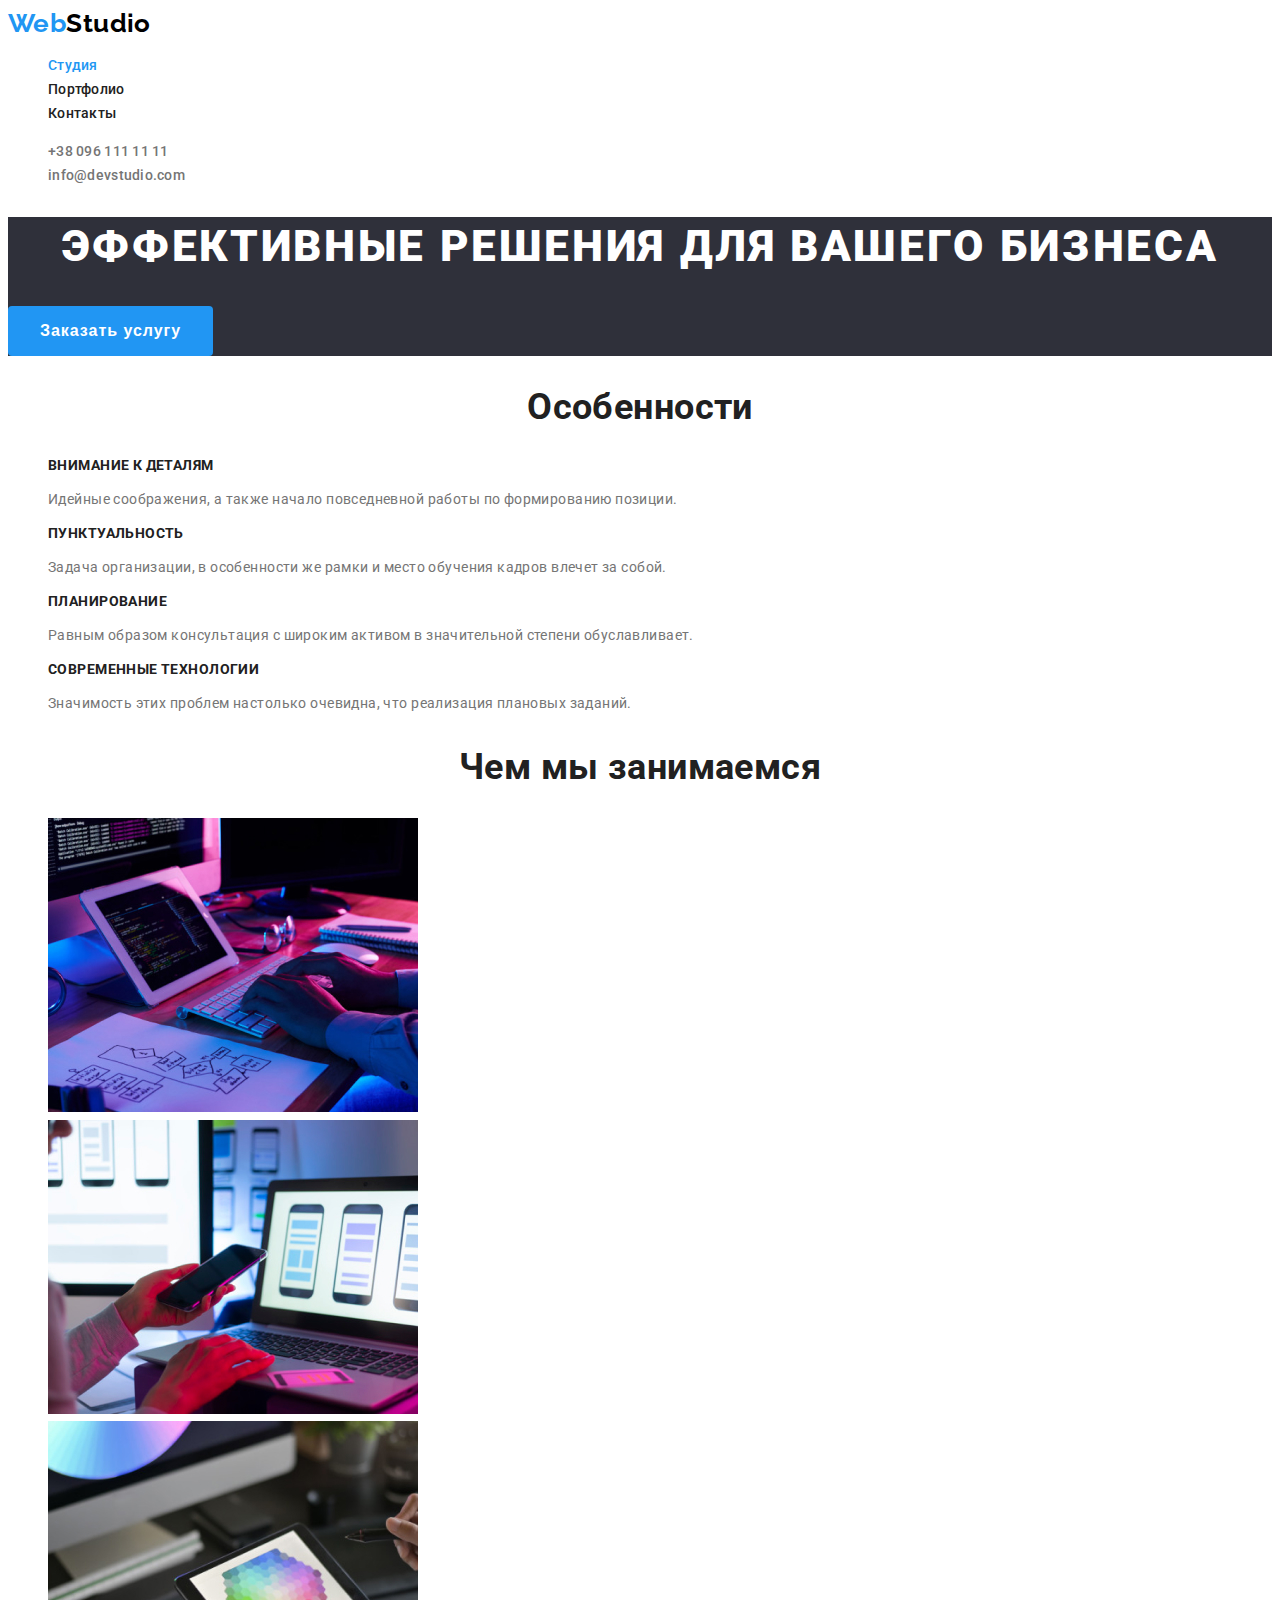
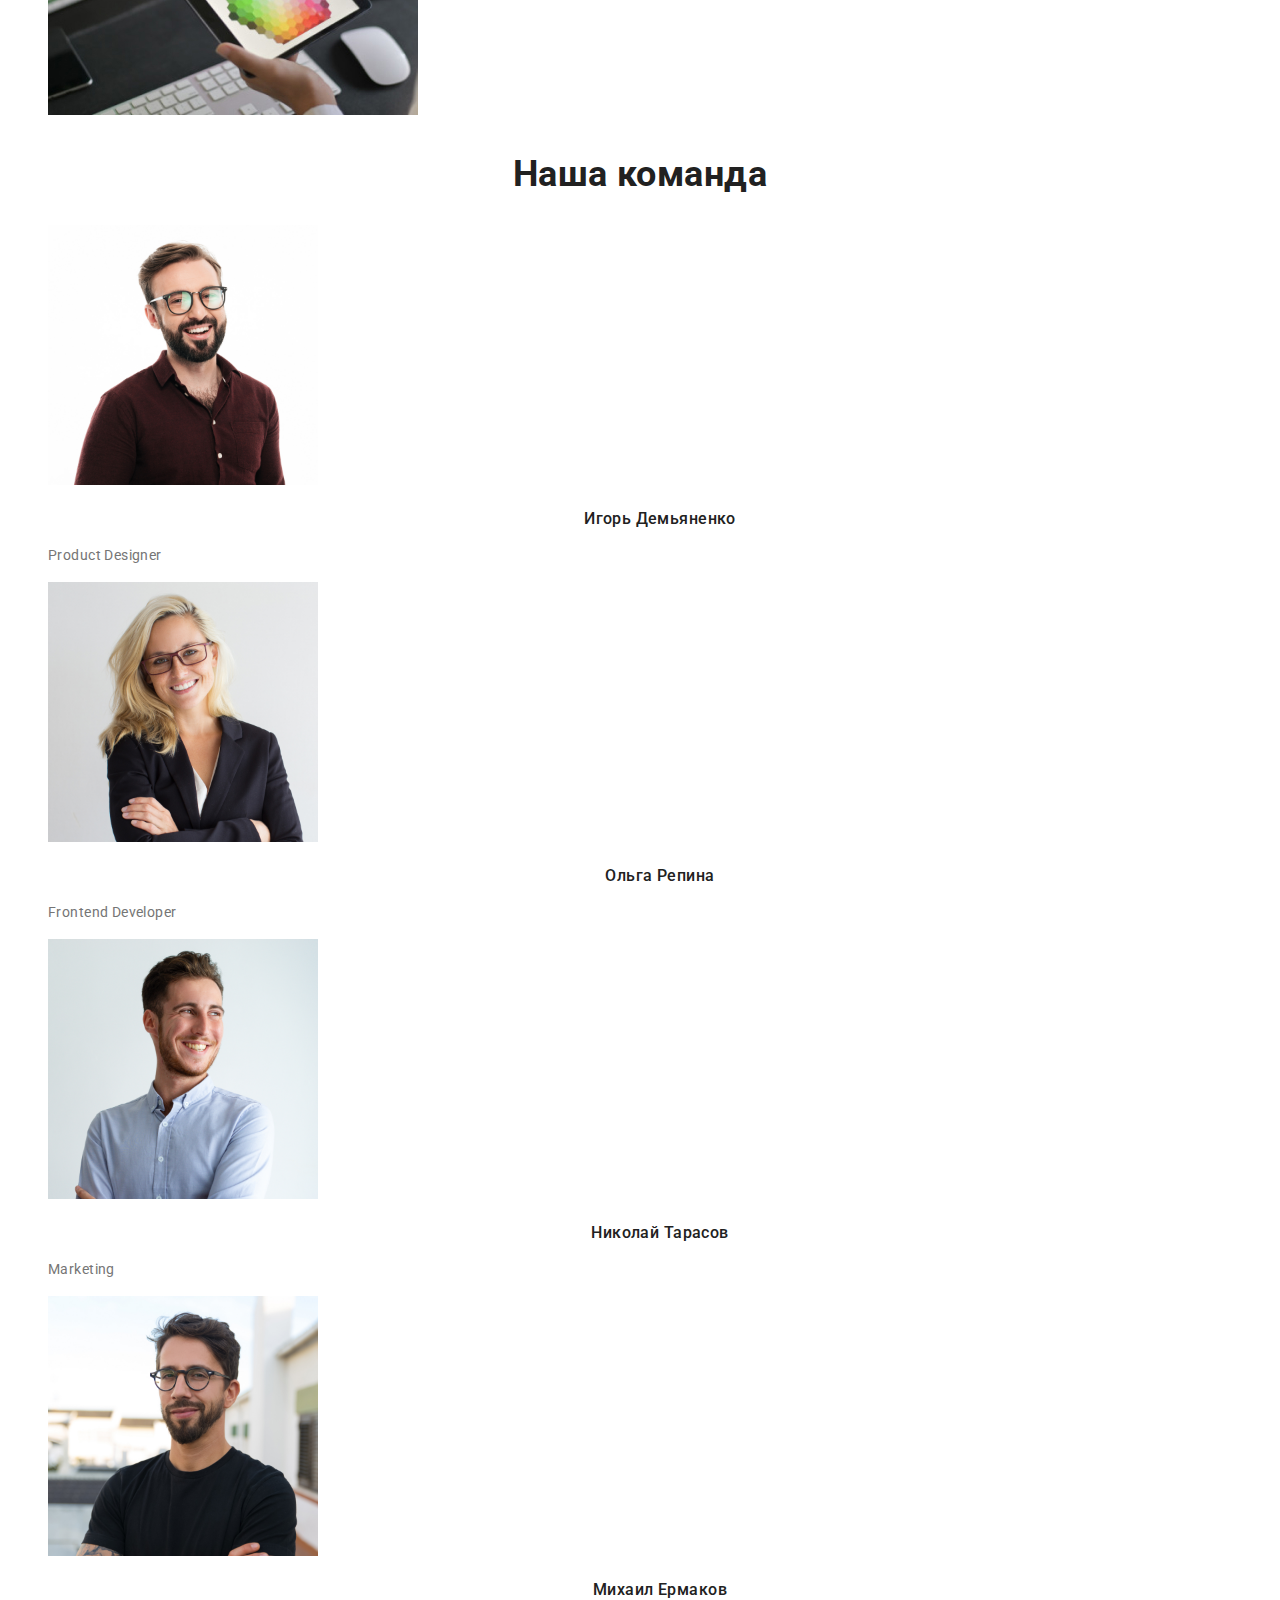
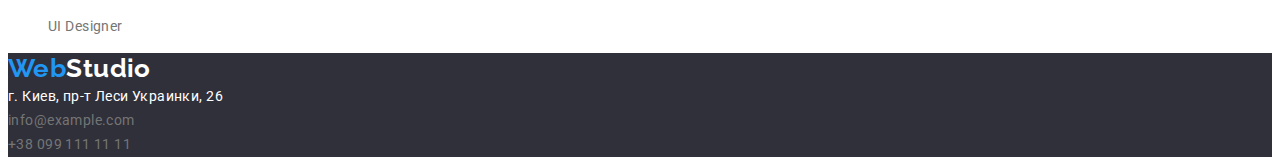
<file: index.html>
<!DOCTYPE html>
<html lang="ru">
<head>
    <meta charset="UTF-8">
    <meta name="viewport" content="width=device-width, initial-scale=1.0">
    <title>Главная</title>
    <link rel="preconnect" href="https://fonts.gstatic.com">
    <link href="https://fonts.googleapis.com/css2?family=Raleway:wght@700&family=Roboto:wght@400;500;700;900&display=swap"
        rel="stylesheet">
    <link rel="stylesheet" href="./css/styles.css">

<body>
    <header>
        <nav>
            <a class = "logo" href="./index.html"><span class = 'accent'>Web</span>Studio</a>
            <ul class = "site-nav list">
                <li><a class = "link current" href="./index.html">Студия</a></li>
                <li><a class = "link" href="./portfolio.html">Портфолио</a></li>
                <li><a class = "link" href="">Контакты</a></li>
            </ul>
        </nav>
        <ul class = "address list">
            <li><a class = "link" href="tel:+380961111111">+38 096 111 11 11</a></li>
            <li><a class = "link" href="mailto:info@devstudio.com">info@devstudio.com</a></li>
        </ul>
    </header>
    
    <main>
        <section class="hero">
            <h1 class="hero-h1">Эффективные решения для вашего бизнеса</h1>
            <button type ="button" class = "button"> Заказать услугу</button>
        </section>
        <section class="section">
            <h2  class="section-h2">Особенности</h2>
            <ul class = "list">
                <li>
                    <h3 class = 'features-list'>Внимание к деталям</h3>
                    <p>Идейные соображения, а также начало повседневной работы по формированию позиции.</p>
                </li>
                <li>
                    <h3 class = 'features-list'>Пунктуальность</h3>
                    <p>Задача организации, в особенности же рамки и место обучения кадров влечет за собой.</p>
                </li>
                <li>
                    <h3 class = 'features-list'>Планирование</h3>
                    <p>Равным образом консультация с широким активом в значительной степени обуславливает.</p>
                </li>
                <li>
                    <h3 class = 'features-list'>Современные технологии</h3>
                    <p>Значимость этих проблем настолько очевидна, что реализация плановых заданий.</p>
                </li>
            </ul>
        </section>
        <section class="section">
            <h2  class="section-h2">Чем мы занимаемся</h2>
            <ul class = "list">
                <li><img src="./images/img1.jpg" width = '370' height = '294' alt="Десктопные приложения"></li>
                <li><img src="./images/img2.jpg" width = '370' height = '294' alt="Мобильные приложения"></li>
                <li><img src="./images/img3.jpg" width = '370' height = '294' alt="Дизайнерские решения"> </li>
            </ul>
        </section>
        <section class="section">
            <h2  class="section-h2">Наша команда</h2>
            <ul  class = "list">
                <li>
                    <img src="./images/teams/imgID.jpg" width = '270' height = '260' alt="Игорь Демьяненко">
                    <h3 class = 'teams-list'>Игорь Демьяненко</h3>
                    <p>Product Designer</p>
                </li>
                <li>
                    <img src="./images/teams/imgOR.jpg" width = '270' height = '260' alt="Ольга Репина">
                    <h3 class = 'teams-list'>Ольга Репина</h3>
                    <p>Frontend Developer</p>
                </li>
                <li>
                    <img src="./images/teams/imgNT.jpg" width = '270' height = '260' alt="Николай Тарасов">
                    <h3 class = 'teams-list'>Николай Тарасов</h3>
                    <p>Marketing</p>
                </li>
                <li>
                    <img src="./images/teams/imgME.jpg" width = '270' height = '260' alt="Михаил Ермаков">
                    <h3 class = 'teams-list'>Михаил Ермаков</h3>
                    <p>UI Designer</p>
                </li>
            </ul>
        
        </section>
    </main>
    <footer class = 'footer'>
        <a class = 'logo' href="./index.html"><span class = 'accent'>Web</span>Studio</a>
        <address class = 'address list'>
            <li class = 'street'>г. Киев, пр-т Леси Украинки, 26</li>
            <li>info@example.com</li>
            <li>+38 099 111 11 11</li>
        </address>
    </footer>
</body>
</html>
</file>
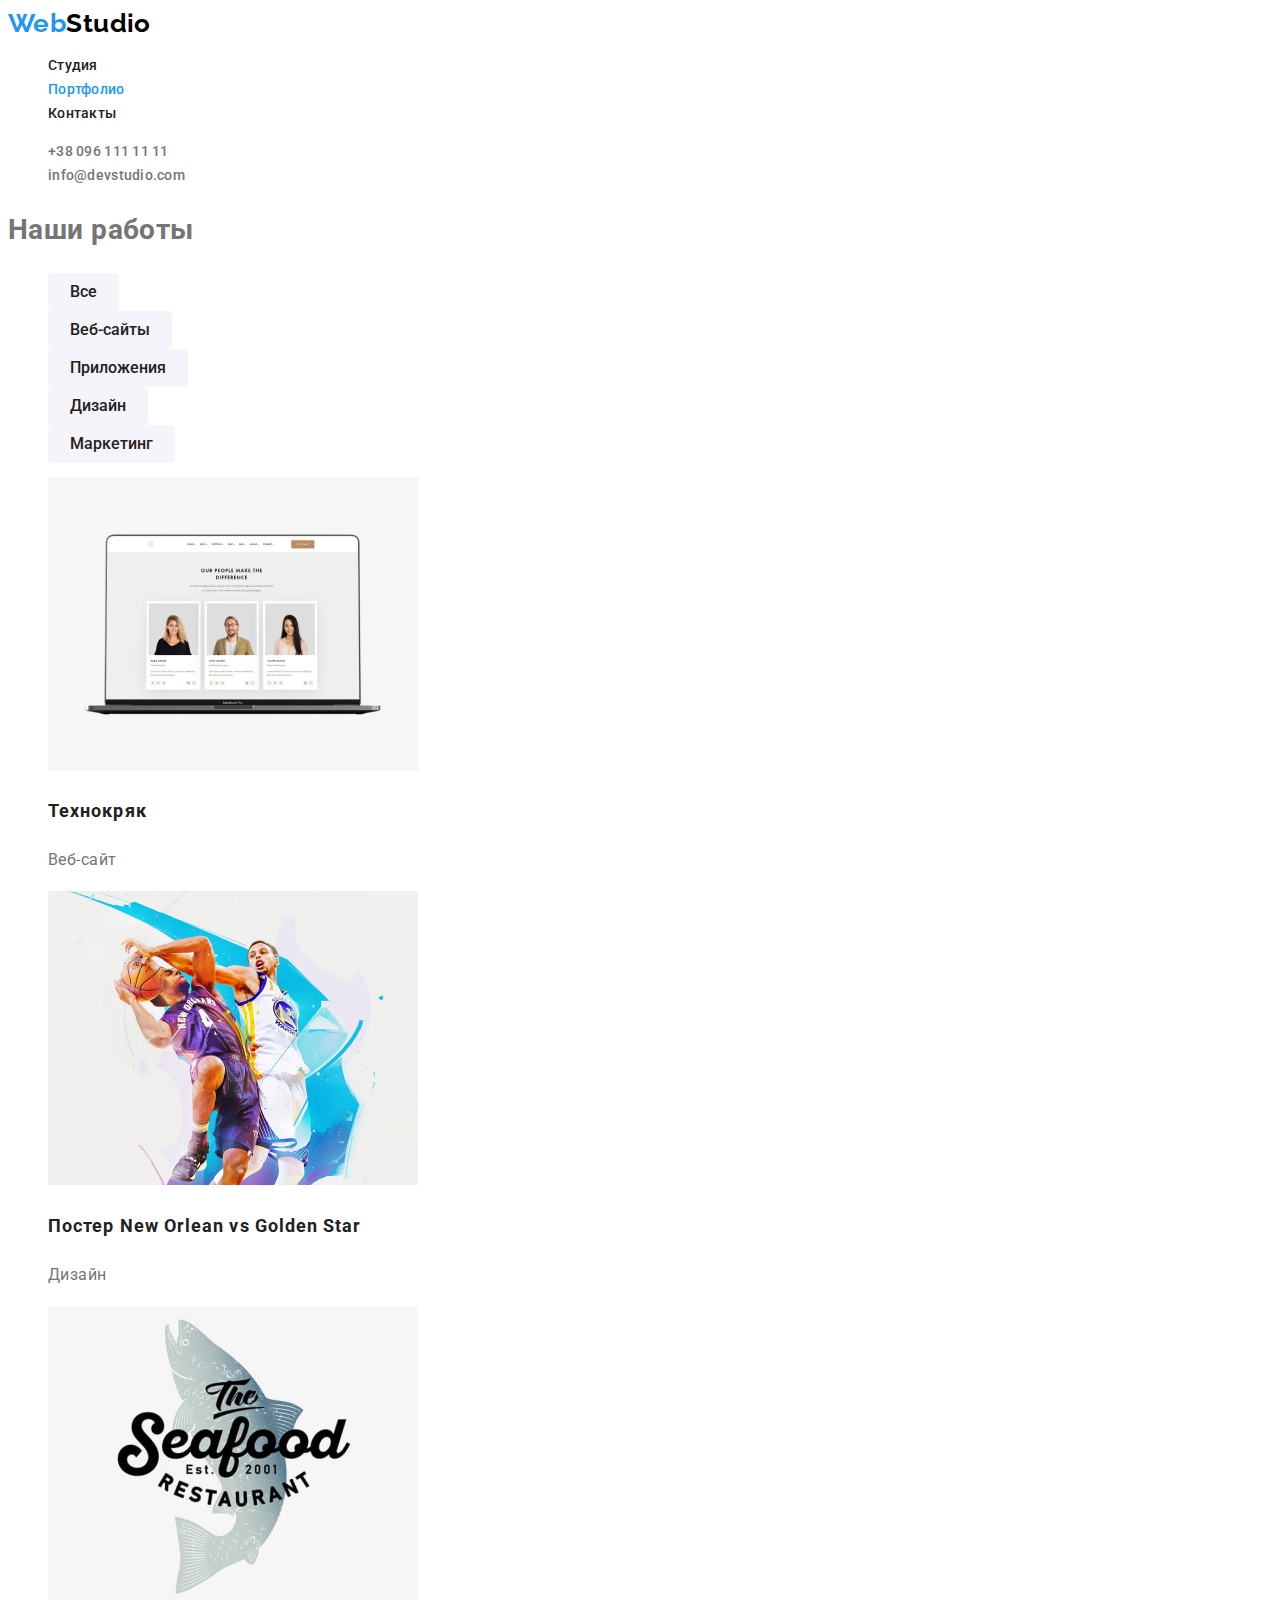
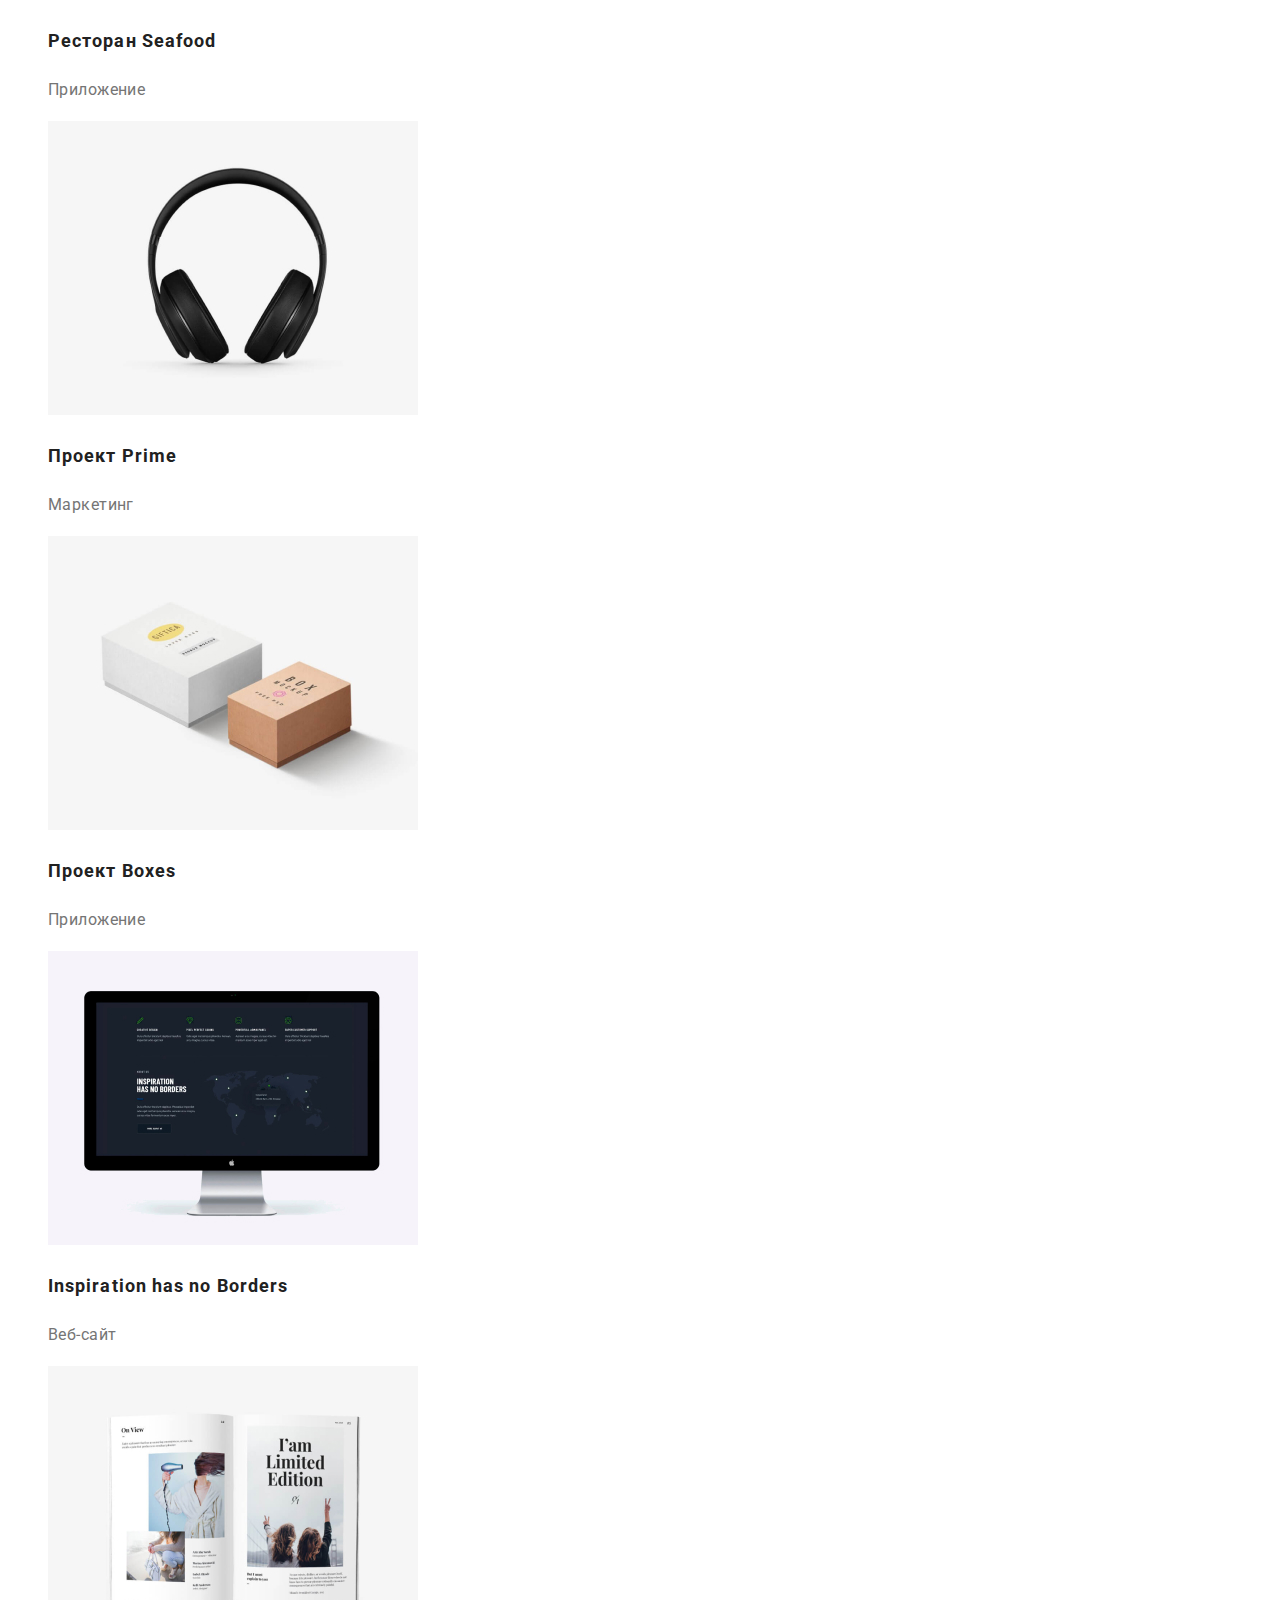
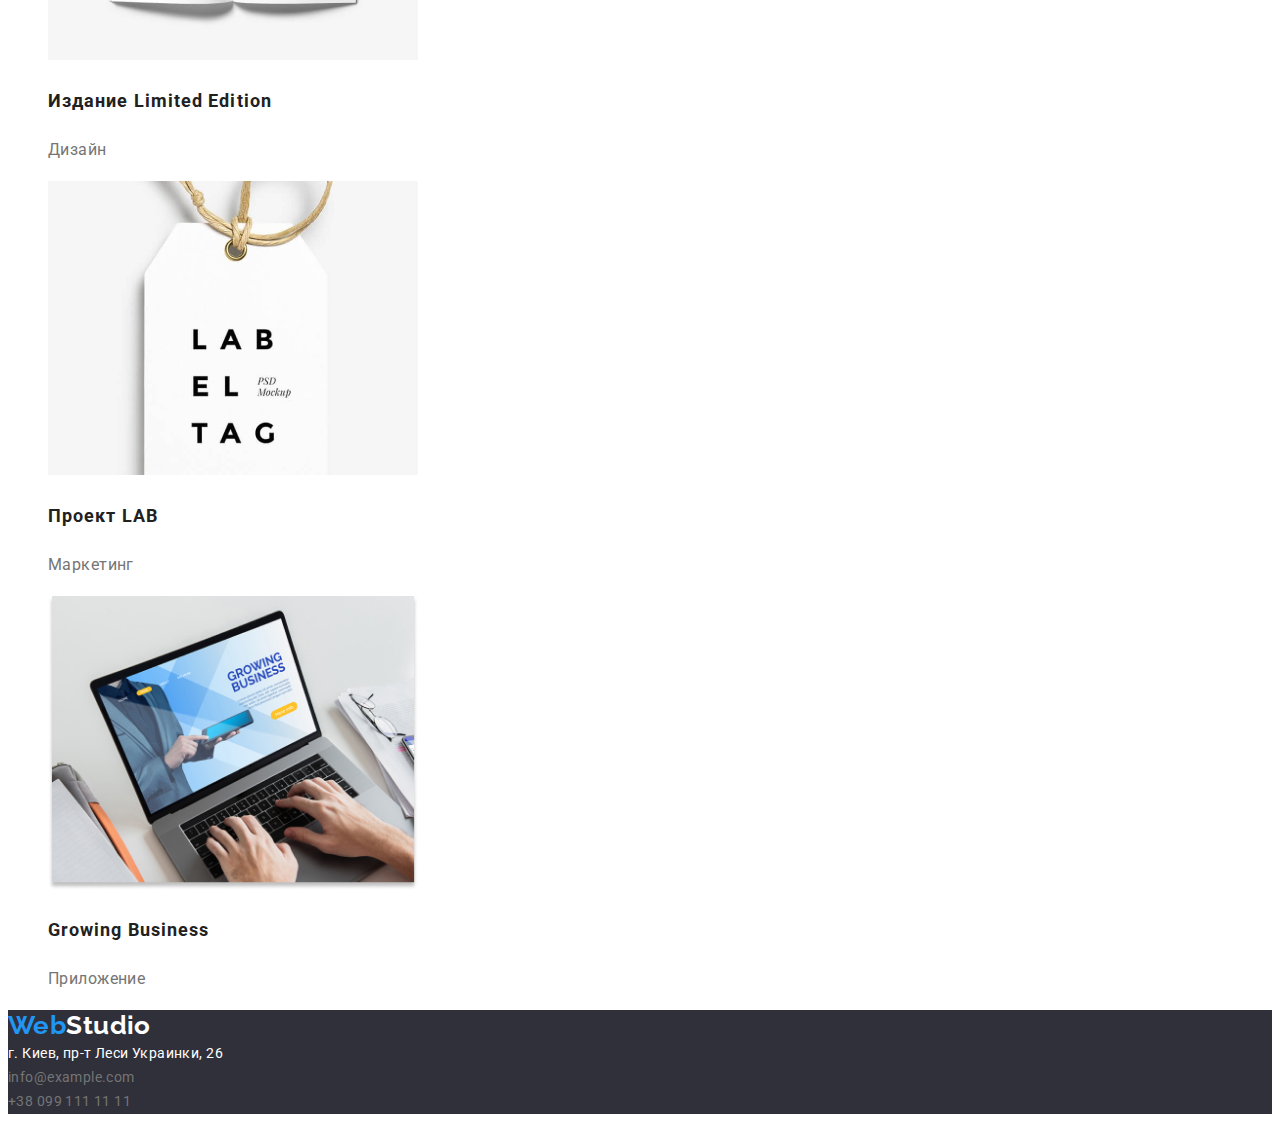
<file: portfolio.html>
<!DOCTYPE html>
<html lang="ru">
<head>
    <meta charset="UTF-8">
    <meta name="viewport" content="width=device-width, initial-scale=1.0">
    <title>Портфолио</title>
    <link rel="preconnect" href="https://fonts.gstatic.com">
    <link href="https://fonts.googleapis.com/css2?family=Raleway:wght@700&family=Roboto:wght@400;500;700;900&display=swap" rel="stylesheet">
    <link rel="stylesheet" href="./css/styles.css">

<body>
    <header>
        <nav>
            <a class="logo" href="./index.html"><span class='accent'>Web</span>Studio</a>
            <ul class="site-nav list">
                <li><a class="link" href="./index.html">Студия</a></li>
                <li><a class="link current" href="./portfolio.html">Портфолио</a></li>
                <li><a class="link" href="">Контакты</a></li>
            </ul>
        </nav>
        <ul class="address list">
            <li><a class="link" href="tel:+380961111111">+38 096 111 11 11</a></li>
            <li><a class="link" href="mailto:info@devstudio.com">info@devstudio.com</a></li>
        </ul>
    </header>

    <main>
        <section>
            <h1>Наши работы</h1>
            <ul class="list">
                <li><button type="button" , class="our-works-button">Все</button></li>
                <li><button type="button" , class="our-works-button">Веб-сайты</button></li>
                <li><button type="button" , class="our-works-button">Приложения</button></li>
                <li><button type="button" , class="our-works-button">Дизайн</button></li>
                <li><button type="button" , class="our-works-button">Маркетинг</button></li>
            </ul>
            <ul class="list">
                <li>
                    <img src="./images/portfolio/img.jpg" width="370" height="294"
                        alt="заглавная страница сайта с тремя фотографиями">
                    <h2 class="list-title">Технокряк</h2>
                    <p class="list-description">Веб-сайт</p>
                </li>
                <li>
                    <img src="./images/portfolio/img-1.jpg" width="370" height="294" alt="фото двух волейболистов">
                    <h2 class="list-title">Постер New Orlean vs Golden Star</h2>
                    <p class="list-description">Дизайн</p>
                </li>
                <li>
                    <img src="./images/portfolio/img-2.jpg" width="370" height="294" alt="Логотип ресторана ">
                    <h2 class="list-title">Ресторан Seafood</h2>
                    <p class="list-description">Приложение</p>
                </li>
                <li>
                    <img src="./images/portfolio/img-3.jpg" width="370" height="294" alt="Фотография наушников">
                    <h2 class="list-title">Проект Prime</h2>
                    <p class="list-description">Маркетинг</p>
                </li>
                <li>
                    <img src="./images/portfolio/img-4.jpg" width="370" height="294" alt="Две картонные коробки">
                    <h2 class="list-title">Проект Boxes</h2>
                    <p class="list-description">Приложение</p>
                </li>
                <li>
                    <img src="./images/portfolio/img-5.jpg" width="370" height="294" alt="Монитор с изображением карты">
                    <h2 class="list-title">Inspiration has no Borders</h2>
                    <p class="list-description">Веб-сайт</p>
                </li>
                <li>
                    <img src="./images/portfolio/img-6.jpg" width="370" height="294" alt="Фотография разворота журнала">
                    <h2 class="list-title">Издание Limited Edition</h2>
                    <p class="list-description">Дизайн</p>
                </li>
                <li>
                    <img src="./images/portfolio/img-7.jpg" width="370" height="294" alt="лейбл на шнурке">
                    <h2 class="list-title">Проект LAB</h2>
                    <p class="list-description">Маркетинг</p>
                </li>
                <li>
                    <img src="./images/portfolio/img-8.jpg" width="370" height="294" alt="фотография открытого ноутбука">
                    <h2 class="list-title">Growing Business</h2>
                    <p class="list-description">Приложение</p>
                </li>
        
            </ul>
        </section>
    </main>
    <footer class='footer'>
        <a class='logo' href="./index.html"><span class='accent'>Web</span>Studio</a>
        <address class='address list'>
            <li class='street'>г. Киев, пр-т Леси Украинки, 26</li>
            <li>info@example.com</li>
            <li>+38 099 111 11 11</li>
        </address>
    </footer>

</body>
</html>
</file>
<file: css/styles.css>
:root {
  --primary-text-color: #757575;
  --title-text-color: #212121;
  --accent-color: #2196f3;
  --logo-color: #000000;
  --alternative-color: #ffffff;
  --adress-footer-color: rgb (255, 255, 255, 0.6);
  --primary-bg-color: #ffffff;
  --accent-bg-color: #f5f4fa;
  --alternative-bg-color: #2f303a;
}
body {
  background-color: var(--primary-bg-color);
  color: var(--primary-text-color);
  font-size: 14px;
  line-height: 1.71;
  font-family: Roboto, sans-serif;
  letter-spacing: 0.03em;
}
.logo {
  color: var(--logo-color);
  font-family: Raleway, cursive;
  font-weight: 700;
  font-size: 26px;
  line-height: 1.19;
  text-decoration: none;
}
.accent {
  color: var(--accent-color);
}
/* отключаю стили списков*/
.list {
  list-style: none;
}

/* ----header---- */
.link {
  text-decoration: none;
}
.site-nav .link,
.address .link {
  color: var(--title-text-color);

  font-weight: 500;
  font-size: 14px;
  line-height: 1.14;
  letter-spacing: 0.02em;
}
.address .link {
  color: var(--primary-text-color);
}

.link:hover,
.link:focus,
.site-nav .link.current {
  color: var(--accent-color);
}
/* ----end header---- */

/*------hero----------*/
.hero {
  background-color: var(--alternative-bg-color);
}

.hero-h1 {
  color: var(--alternative-color);

  font-family: Roboto;
  font-weight: 900;
  font-size: 44px;
  line-height: 1.36;
  text-align: center;
  letter-spacing: 0.06em;
  text-transform: uppercase;
}
.button {
  background-color: var(--accent-color);
  color: var(--alternative-color);
  border: none;
  border-radius: 4px;
  padding: 10px 32px;
  font-weight: 700;
  font-size: 16px;
  line-height: 1.87;
  display: flex;
  align-items: center;
  text-align: center;
  letter-spacing: 0.06em;
}

/*------end hero------*/

/*------section-------*/
.section {
  background-color: var(--primary-bg-color);
}
.section-h2 {
  color: var(--title-text-color);

  font-weight: 700;
  font-size: 36px;
  line-height: 1.17;
  text-align: center;
}

/*------end section---*/

/*---features-list----*/

.features-list {
  color: var(--title-text-color);

  font-weight: 700;
  font-size: 14px;
  line-height: 1.14;
  text-transform: uppercase;
}

/*--end features-list-*/

/*--------teams-------*/

.teams-list {
  color: var(--title-text-color);

  font-weight: 500;
  font-size: 16px;
  line-height: 1.19;
  text-align: center;
}

/*------end teams-----*/

.footer {
  background-color: var(--alternative-bg-color);
}

.footer .logo {
  color: var(--alternative-color);
}

.footer .address {
  color: var(--adress-footer-color);
  font-style: normal;
  font-weight: 400;
}
.street {
  color: var(--alternative-color);
}

/*------styles for portfolio-------------*/

.list-title {
  color: var(--title-text-color);

  font-size: 18px;
  line-height: 2;
  letter-spacing: 0.06em;
}
.list-description {
  font-size: 16px;
  line-height: 1.875;
}

.our-works-button {
  background-color: var(--accent-bg-color);
  color: var(--title-text-color);
  border: none;
  border-radius: 4px;
  padding: 6px 22px;
  font-family: Roboto, sans-serif;
  font-weight: 500;
  font-size: 16px;
  line-height: 1.62;

  text-align: center;
}
.our-works-button:hover,
.our-works-button:focus {
  background-color: var(--accent-color);
  color: var(--alternative-color);
}
/*------end styles for portfolio-------------*/
/* цвет текста #757575
    цвет заголовков #212121
    синий цвет выделенных заголовков
        лого, кнопок #2196F3
    цвет лого #000000
    цвет белого текста и белого фона #FFFFFF
    цвет серого фона для кнопок и сектора #F5F4FA
    цвет фона футтера #2F303A
    цвет адреса в футере #FFFFFF 60%
    */ ;
</file>
